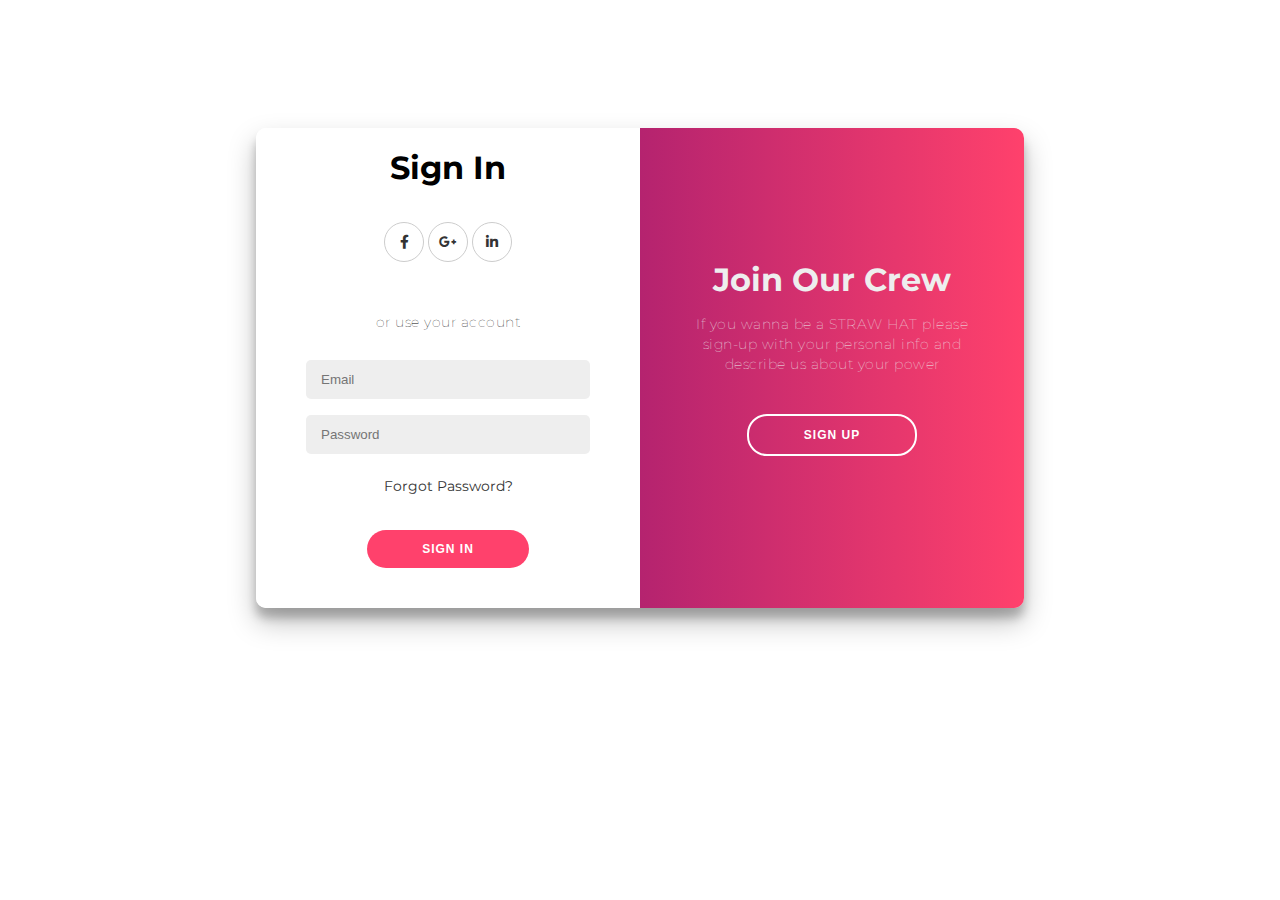
<file: index.html>
<!DOCTYPE html>
<html lang="en">
<head>
    <meta charset="UTF-8">
    <meta name="viewport" content="width=device-width, initial-scale=1.0">
    <title>Login Page</title>
    <link rel="stylesheet" href="log-page-style.css">
    <link rel="stylesheet" href="https://cdnjs.cloudflare.com/ajax/libs/font-awesome/5.14.0/css/all.min.css">
</head>
<body>
    <div class="container" id="main">
        <div class="sign-up">
            <form action="#">
                <h1>Create Account</h1>
                <div class="social">
                    <a href="#"><i class="fab fa-facebook-f"></i></a>
                    <a href="#"><i class="fab fa-google-plus-g"></i></a>
                    <a href="#"><i class="fab fa-linkedin-in"></i></a>
                </div>
                <p>or use your email for registration</p>
                <input type="text" name="text" placeholder="Name" required="">
                <input type="email" name="email" placeholder="Email" required="">
                <input type="password" name="password" placeholder="Password" required="">
                <button>Sign Up</button>
            </form>
        </div>

        <div class="sign-in">
            <form action="#">
                <h1>Sign In</h1>
                <div class="social">
                    <a href="#"><i class="fab fa-facebook-f"></i></a>
                    <a href="#"><i class="fab fa-google-plus-g"></i></a>
                    <a href="#"><i class="fab fa-linkedin-in"></i></a>
                </div>
                <p>or use your account</p>
                <input type="email" name="email" placeholder="Email" required="">
                <input type="password" name="password" placeholder="Password" required="">
                <a href="#">Forgot Password?</a>
                <button class="bt2">Sign In</button>
            </form>
        </div>
        <div class="overlay-con">
            <div class="overlay">
                <div class="left">
                    <h1>Kon'nichiwa Nakama</h1>
                    <p>Get on The THOUSAND SUNNY we are starting our next adventure, provide your identity first</p>
                    <button id="signIN">Sign In</button>
                </div>
                <div class="right">
                    <h1>Join Our Crew</h1>
                    <p>If you wanna be a STRAW HAT please sign-up with your personal info and describe us about your power</p>
                    <button id="signUP">Sign UP</button>
                </div>
            </div>
        </div>
    </div>
    <script src="log-page-script.js"></script>
</body>
</html>
</file>
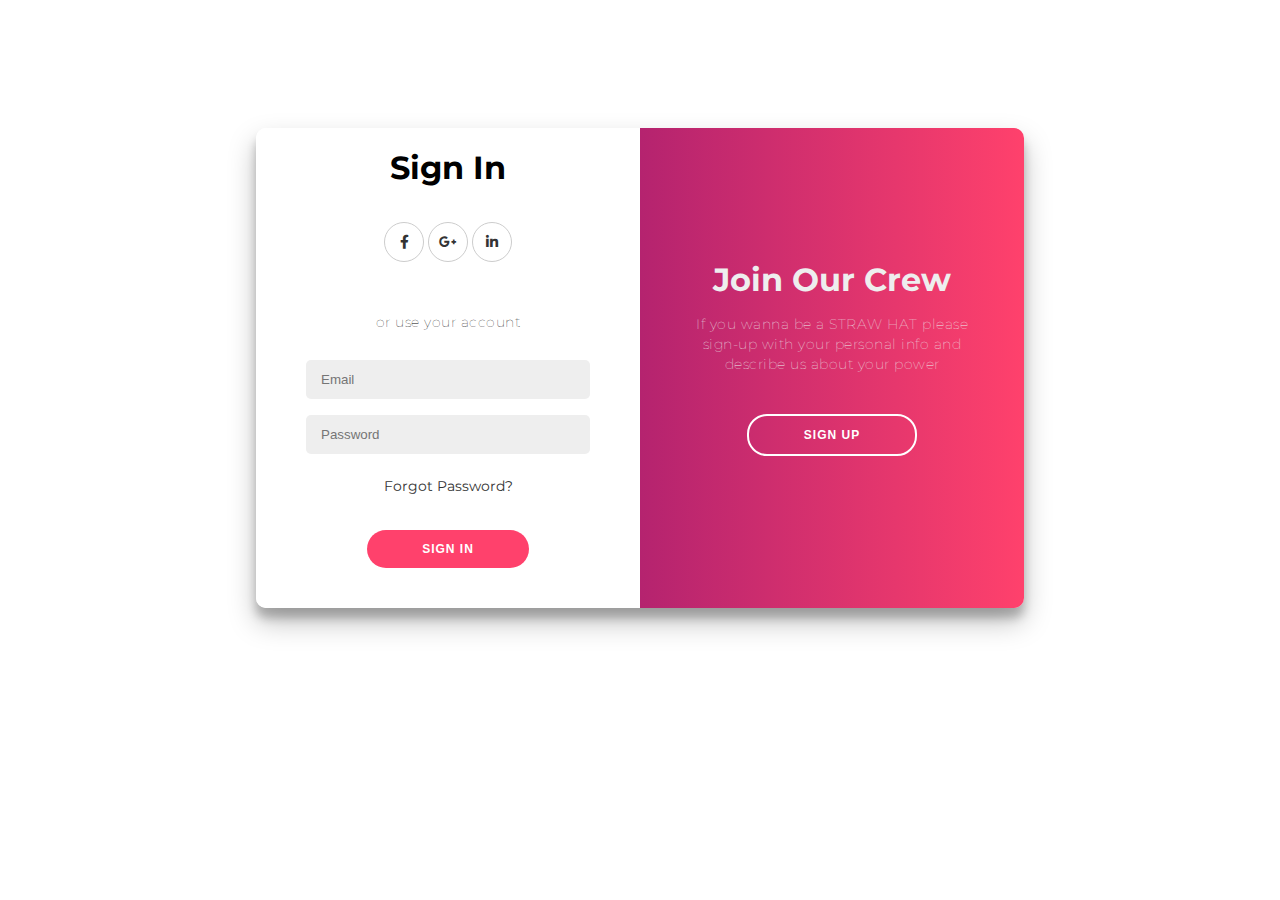
<file: loginpage.html>
<!DOCTYPE html>
<html lang="en">
<head>
    <meta charset="UTF-8">
    <meta name="viewport" content="width=device-width, initial-scale=1.0">
    <title>Login Page</title>
    <link rel="stylesheet" href="log-page-style.css">
    <link rel="stylesheet" href="https://cdnjs.cloudflare.com/ajax/libs/font-awesome/5.14.0/css/all.min.css">
</head>
<body>
    <div class="container" id="main">
        <div class="sign-up">
            <form action="#">
                <h1>Create Account</h1>
                <div class="social">
                    <a href="#"><i class="fab fa-facebook-f"></i></a>
                    <a href="#"><i class="fab fa-google-plus-g"></i></a>
                    <a href="#"><i class="fab fa-linkedin-in"></i></a>
                </div>
                <p>or use your email for registration</p>
                <input type="text" name="text" placeholder="Name" required="">
                <input type="email" name="email" placeholder="Email" required="">
                <input type="password" name="password" placeholder="Password" required="">
                <button>Sign Up</button>
            </form>
        </div>

        <div class="sign-in">
            <form action="#">
                <h1>Sign In</h1>
                <div class="social">
                    <a href="#"><i class="fab fa-facebook-f"></i></a>
                    <a href="#"><i class="fab fa-google-plus-g"></i></a>
                    <a href="#"><i class="fab fa-linkedin-in"></i></a>
                </div>
                <p>or use your account</p>
                <input type="email" name="email" placeholder="Email" required="">
                <input type="password" name="password" placeholder="Password" required="">
                <a href="#">Forgot Password?</a>
                <button class="bt2">Sign In</button>
            </form>
        </div>
        <div class="overlay-con">
            <div class="overlay">
                <div class="left">
                    <h1>Kon'nichiwa Nakama</h1>
                    <p>Get on The THOUSAND SUNNY we are starting our next adventure, provide your identity first</p>
                    <button id="signIN">Sign In</button>
                </div>
                <div class="right">
                    <h1>Join Our Crew</h1>
                    <p>If you wanna be a STRAW HAT please sign-up with your personal info and describe us about your power</p>
                    <button id="signUP">Sign UP</button>
                </div>
            </div>
        </div>
    </div>
    <script src="log-page-script.js"></script>
</body>
</html>
</file>
<file: log-page-style.css>
@import url('https://fonts.googleapis.com/css?family=Montserrat:400,800');

*{
    box-sizing: border-box;
}
body{
    align-items: center;
    display: flex;
    justify-content: center;
    flex-direction: column;
    background-color: white;
    font-family: 'montserrat', sans-serif;
    min-height: 100%;
    margin: 10%;
}

.container{
    position: relative;
    width: 768px;
    max-width: 100%;
    min-height: 480px;
    background: white;
    border-radius: 10px;
    overflow: hidden;
    box-shadow: 0 14px 28px rgba(0, 0, 0, 0.25), 
                0 10px 10px rgba(0, 0, 0, 0.22);
}

.sign-in, .sign-up{
    position: absolute;
    top: 0;
    left: 0;
    height: 100%;
    transition: all 0.6s ease-in-out;
}
.sign-up{
    width: 50%;
    opacity: 0;
    z-index: 1;
}
.sign-in{
    width: 50%;
    z-index: 2;
}

form{
    background: white;
    display: flex;
    align-items: center;
    justify-content: center;
    flex-direction: column;
    padding: 0 50px;
    height: 100%;
    text-align: center;
}

h1{
    font-weight: bold;
    margin: 0;
}
p{
    font-size: 14px;
    font-weight: 100;
    line-height: 20px;
    letter-spacing: 0.5px;
    margin: 15px 0 20px;
}
input{
    background: #eee;
    padding: 12px 15px;
    margin: 8px 15px;
    width: 100%;
    border-radius: 5px;
    border: none;
    outline: none;
}

a{
    color: #333;
    font-size: 14px;
    text-decoration: none;
    margin: 15px 0;
}

button{
    color: #fff;
    background: #6a0572;
    font-size: 12px;
    font-weight: bold;
    padding: 12px 55px;
    margin: 20px;
    border-radius: 20px;
    border: none;
    outline: none;
    letter-spacing: 1px;
    text-transform: uppercase;
    transition: transform 80ms ease-in;
    cursor: pointer;
}
.bt2{
    background: #ff416c ;
}
button:active{
    transform: scale(0.90);
}
#signIN, #signUP{
    background-color: transparent;
    border: 2px solid #fff;
}

.container.right-panel-active .sign-up {
    transform: translateX(100%);
    opacity: 1;
    z-index: 2;
}

.container.right-panel-active .sign-in {
    transform: translateX(-100%);
    opacity: 0;
    z-index: 1;
}

.overlay-con{
    position: absolute;
    top: 0;
    left: 50%;
    width: 50%;
    height: 100%;
    overflow: hidden;
    transition: transform 0.6s ease-in-out;
    z-index: 100;
}

.container.right-panel-active .overlay-con{
    transform: translateX(-100%);
}

.overlay{
    position: relative;
    color: #eee;
    background: #6a0572;
    left: -100%;
    height: 100%;
    width: 200%;
    background: linear-gradient(to right, #6a0572 , #ff416c);
    transform: translateX(0);
    transition: transform 0.6s ease-in-out;
}

.container.right-panel-active .overlay{
    transform: translateX(50%);
}
.left, .right{
    position: absolute;
    display: flex;
    align-items: center;
    justify-content: center;
    flex-direction: column;
    padding: 0 40px;
    text-align: center;
    top: 0;
    height: 100%;
    width: 50%;
    transform: translateX(0);
    transition: transform 0.6s ease-in-out;
}

.left{
    transform: translateX(-20%); 
}
.right{
    right: 0;
    transform: translateX(0);
}

.container.right-panel-active .left{
    transform: translateX(0);
}
.container.right-panel-active .right {
    transform: translateX(20%);
}

.social{
    margin: 20px 0 ;

}
.social a{
    height: 40px ;
    width: 40px ;
    margin:0 5 ;
    display: inline-flex ;
    justify-content: center ;
    align-items: center ;
    border: 1px solid #ccc ;
    border-radius: 50% ;
}
</file>
